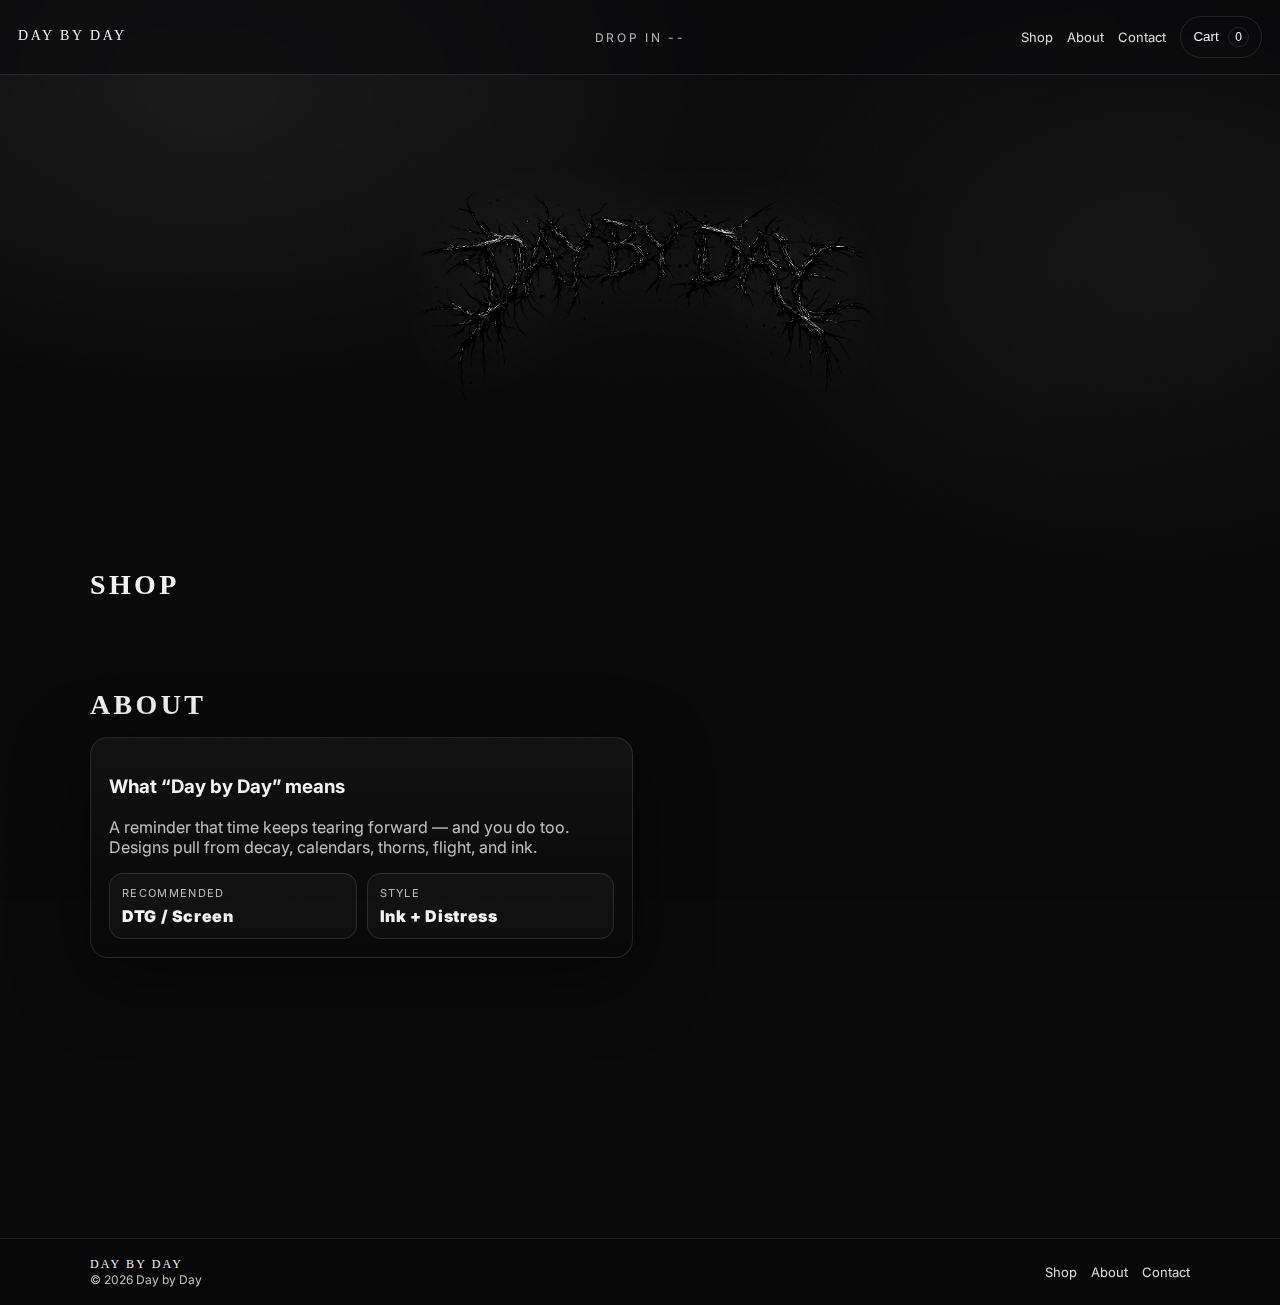
<file: index.html>
﻿<!doctype html>
<html lang="en">
<head>
    <meta charset="utf-8" />
    <meta name="viewport" content="width=device-width,initial-scale=1" />
    <title>DAY BY DAY — Clothing</title>
    <meta name="description" content="DAY BY DAY — dark ink streetwear. Limited drops. Day by day." />
    <link rel="preconnect" href="https://fonts.googleapis.com">
    <link rel="preconnect" href="https://fonts.gstatic.com" crossorigin>
    <!-- Free fonts that fit the theme -->
    <link href="https://fonts.googleapis.com/css2?family=IM+Fell+English+SC&family=Inter:wght@300;400;600;800&display=swap" rel="stylesheet">
    <link rel="stylesheet" href="style.css" />
</head>

<body>
    <!-- Grain + vignette overlay -->
    <div class="fx" aria-hidden="true"></div>

    <header class="topbar">
        <a class="brand" href="#home" aria-label="Day by Day Home">
            <span class="brandMark">DAY BY DAY</span>
            <span class="brandSub"></span>
        </a>
        <div class="topCountdown" id="topCountdown">
            DROP IN <span id="countdownTop">--</span>
        </div>


        <nav class="nav">
            <a href="#shop">Shop</a>
            <a href="#about">About</a>
            <a href="#contact">Contact</a>
            <button class="cartBtn" id="cartBtn" type="button" aria-label="Open cart">
                Cart <span class="pill" id="cartCount">0</span>
            </button>
            <button class="menuBtn" id="menuBtn" type="button" aria-label="Open menu">☰</button>
        </nav>

    </header>

    <!-- Mobile menu -->
    <div class="drawer" id="drawer" aria-hidden="true">
        <div class="drawerInner">
            <button class="drawerClose" id="drawerClose" aria-label="Close menu">✕</button>
            <a href="#shop" class="drawerLink">Shop</a>
            <a href="#lookbook" class="drawerLink">Lookbook</a>
            <a href="#about" class="drawerLink">About</a>
            <a href="#contact" class="drawerLink">Contact</a>
            <a href="#newsletter" class="drawerLink">Newsletter</a>
        </div>
    </div>

    <main id="home">
        <section class="hero heroLogoCenter">

            <img src="assets/logo.png" class="centerLogo" alt="Day By Day Logo">

        </section>

        </section>

        <!-- FEATURE STRIP -->
        <!-- SHOP -->
        <section id="shop" class="section">
            <div class="sectionHead">
                <h2 class="h2">Shop</h2>
            </div>

            <div class="grid products" id="shopGrid"></div>
        </section>




        <!-- ABOUT -->
        <section id="about" class="section">
            <div class="sectionHead">
                <h2 class="h2">About</h2>
            </div>

            <div class="aboutGrid">
                <div class="card aboutCard">
                    <h3>What “Day by Day” means</h3>
                    <p class="muted">
                        A reminder that time keeps tearing forward — and you do too.
                        Designs pull from decay, calendars, thorns, flight, and ink.
                    </p>

                    <div class="miniGrid">
                        <div class="mini">
                            <div class="miniTop">Recommended</div>
                            <div class="miniBig">DTG / Screen</div>
                        </div>
                        <div class="mini">
                            <div class="miniTop">Style</div>
                            <div class="miniBig">Ink + Distress</div>
                        </div>
                    </div>
                </div>
            </div>
        </section>




        <!-- CONTACT -->
        <section id="contact" class="section">
            <div class="sectionHead">
                <h2 class="h2">Contact</h2>
                <p class="sub">Collabs, stores, printing, or custom placements.</p>
            </div>

            <div class="contactGrid">
                <div class="card">
                    <h3>Email</h3>
                    <p class="mono">soon</p>
                </div>
                <div class="card">
                    <h3>Social</h3>
                    <p class="muted"></p>
                    <div class="links">
                        <a href="#" aria-label="Instagram link">Instagram</a>
                        <a href="#" aria-label="TikTok link">TikTok</a>
                    </div>
                </div>
            </div>
        </section>
    </main>

    <!-- CART MODAL -->
    <div class="modal" id="cartModal" aria-hidden="true" role="dialog" aria-label="Cart">
        <div class="modalInner">
            <div class="modalHead">
                <h3>Your Cart</h3>
                <button class="iconBtn" id="closeCart" aria-label="Close cart">✕</button>
            </div>

            <div class="cartItems" id="cartItems"></div>

            <div class="cartFoot">
                <div class="row">
                    <span class="muted">Subtotal</span>
                    <span class="mono" id="cartTotal">$0</span>
                </div>
                <button class="btn primary full" id="checkoutBtn">Checkout (demo)</button>
                <p class="tiny muted">This is a demo cart. I can wire it to Shopify / Stripe next.</p>
            </div>
        </div>
    </div>

    <footer class="footer">
        <div class="footerInner">
            <div class="footerBrand">
                <div class="brandMark small">DAY BY DAY</div>
                <div class="tiny muted">© <span id="year"></span> Day by Day</div>
            </div>
            <div class="footerLinks">
                <a href="#shop">Shop</a>
                <a href="#about">About</a>
                <a href="#contact">Contact</a>
            </div>
        </div>
    </footer>

    <script src="script.js"></script>

</body>
</html>
</file>
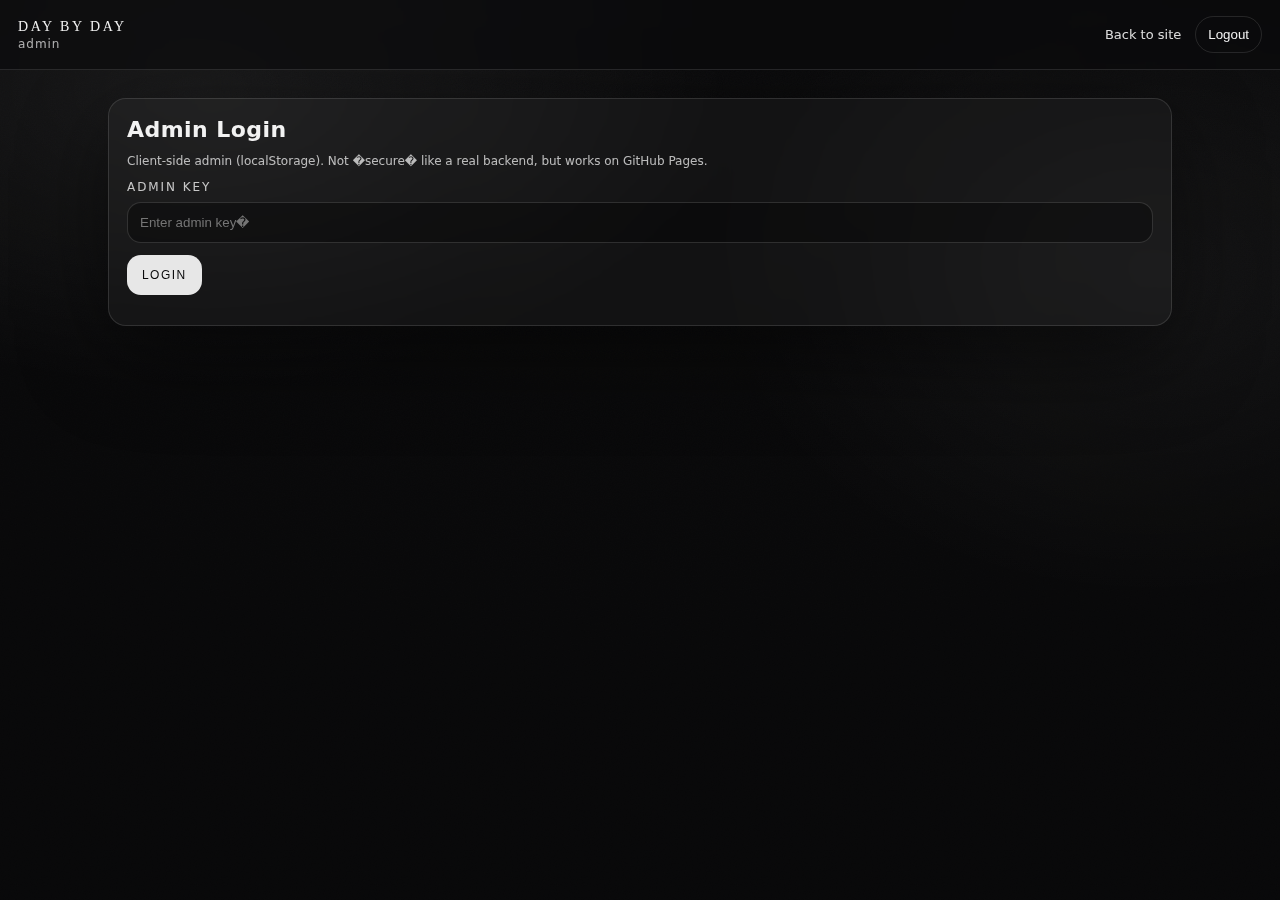
<file: admin.html>
<!doctype html>
<html lang="en">
<head>
    <meta charset="utf-8" />
    <meta name="viewport" content="width=device-width,initial-scale=1" />
    <title>DAY BY DAY � Admin</title>
    <link rel="stylesheet" href="style.css" />
    <style>
        .adminWrap {
            max-width: 1100px;
            margin: 0 auto;
            padding: 28px 18px 80px
        }

        .adminCard {
            border: 1px solid rgba(255,255,255,.12);
            background: rgba(255,255,255,.03);
            border-radius: 18px;
            padding: 18px;
            box-shadow: 0 30px 90px rgba(0,0,0,.45);
            backdrop-filter: blur(10px);
        }

        .adminGrid {
            display: grid;
            grid-template-columns: 1fr 1.4fr;
            gap: 16px;
            align-items: start
        }

        @media (max-width: 900px) {
            .adminGrid {
                grid-template-columns: 1fr
            }
        }

        .adminTitle {
            font-size: 22px;
            margin: 0 0 12px;
            letter-spacing: .02em
        }

        .muted {
            opacity: .7
        }

        .tiny {
            font-size: 12px;
            opacity: .75
        }

        .field {
            margin: 10px 0
        }

            .field label {
                display: block;
                font-size: 12px;
                letter-spacing: .16em;
                text-transform: uppercase;
                opacity: .8;
                margin: 0 0 8px
            }

        .input, .select, .textarea {
            width: 100%;
            background: rgba(0,0,0,.35);
            border: 1px solid rgba(255,255,255,.14);
            color: rgba(255,255,255,.9);
            border-radius: 14px;
            padding: 12px;
            outline: none
        }

        .textarea {
            min-height: 96px;
            resize: vertical
        }

        .btnRow {
            display: flex;
            gap: 10px;
            flex-wrap: wrap;
            margin-top: 12px
        }

        .btnA {
            border-radius: 14px;
            padding: 12px 14px;
            border: 1px solid rgba(255,255,255,.14);
            background: rgba(255,255,255,.05);
            color: rgba(255,255,255,.92);
            cursor: pointer;
            letter-spacing: .12em;
            text-transform: uppercase;
            font-size: 12px
        }

            .btnA.primary {
                background: rgba(255,255,255,.9);
                color: #0a0a0b;
                border-color: transparent
            }

            .btnA.danger {
                background: rgba(255,0,0,.10);
                border-color: rgba(255,0,0,.22)
            }

        .hide {
            display: none !important
        }

        .table {
            width: 100%;
            border-collapse: collapse;
            margin-top: 10px
        }

            .table th, .table td {
                padding: 10px;
                border-bottom: 1px solid rgba(255,255,255,.10);
                text-align: left;
                font-size: 14px;
                vertical-align: top
            }

            .table th {
                font-size: 12px;
                letter-spacing: .14em;
                text-transform: uppercase;
                opacity: .75
            }

        .rowActions {
            display: flex;
            gap: 8px;
            flex-wrap: wrap
        }

        .pillMini {
            display: inline-block;
            padding: 6px 10px;
            border-radius: 999px;
            border: 1px solid rgba(255,255,255,.12);
            background: rgba(0,0,0,.25);
            font-size: 12px;
            opacity: .85
        }

        .previewRow {
            display: grid;
            grid-template-columns: 1fr 1fr;
            gap: 10px
        }

        .previewImg {
            width: 100%;
            height: 140px;
            object-fit: cover;
            border-radius: 14px;
            border: 1px solid rgba(255,255,255,.10);
            background: rgba(0,0,0,.25)
        }
    </style>
</head>

<body>
    <div class="fx" aria-hidden="true"></div>

    <header class="topbar">
        <a class="brand" href="index.html#home" aria-label="Back to site">
            <span class="brandMark">DAY BY DAY</span>
            <span class="brandSub">admin</span>
        </a>
        <nav class="nav">
            <a href="index.html#shop">Back to site</a>
            <button class="cartBtn" id="logoutBtn" type="button">Logout</button>
        </nav>
    </header>

    <main class="adminWrap">

        <!-- LOGIN -->
        <section class="adminCard" id="loginCard">
            <h1 class="adminTitle">Admin Login</h1>
            <p class="muted tiny">Client-side admin (localStorage). Not �secure� like a real backend, but works on GitHub Pages.</p>

            <div class="field">
                <label>Admin Key</label>
                <input class="input" id="adminKey" placeholder="Enter admin key�" />
            </div>

            <div class="btnRow">
                <button class="btnA primary" id="loginBtn" type="button">Login</button>
            </div>

            <p class="tiny muted" id="loginMsg"></p>
        </section>

        <!-- DASH -->
        <section class="adminGrid hide" id="dash">

            <!-- EDITOR -->
            <div class="adminCard">
                <h2 class="adminTitle" id="formTitle">Add Product</h2>
                <input id="editId" class="input hide" />

                <div class="field">
                    <label>Title</label>
                    <input class="input" id="title" placeholder="Zip Hoodie � Drop 001" />
                </div>

                <div class="previewRow">
                    <div class="field">
                        <label>Front Image Path</label>
                        <input class="input" id="imgFront" placeholder="assets/hoodie-front.jpg" />
                    </div>
                    <div class="field">
                        <label>Back Image Path</label>
                        <input class="input" id="imgBack" placeholder="assets/hoodie-back.png" />
                    </div>
                </div>

                <div class="previewRow">
                    <img class="previewImg" id="prevFront" alt="Front preview">
                    <img class="previewImg" id="prevBack" alt="Back preview">
                </div>

                <div class="previewRow">
                    <div class="field">
                        <label>Price</label>
                        <input class="input" id="price" placeholder="65" inputmode="decimal" />
                    </div>
                    <div class="field">
                        <label>Stock</label>
                        <input class="input" id="stock" placeholder="25" inputmode="numeric" />
                    </div>
                </div>

                <div class="field">
                    <label>Badge (optional)</label>
                    <input class="input" id="badge" placeholder="DROP 001" />
                </div>

                <div class="field">
                    <label>Description</label>
                    <textarea class="textarea" id="desc" placeholder="Torn calendar stack + bats�"></textarea>
                </div>

                <div class="previewRow">
                    <div class="field">
                        <label>Status</label>
                        <select class="select" id="status">
                            <option value="live">Live</option>
                            <option value="coming_soon">Coming soon</option>
                            <option value="hidden">Hidden</option>
                        </select>
                    </div>
                    <div class="field">
                        <label>SKU (optional)</label>
                        <input class="input" id="sku" placeholder="DBD-001-ZIP" />
                    </div>
                </div>

                <div class="btnRow">
                    <button class="btnA primary" id="saveBtn" type="button">Save</button>
                    <button class="btnA" id="resetBtn" type="button">Clear</button>
                    <button class="btnA danger hide" id="deleteBtn" type="button">Delete</button>
                </div>

                <p class="tiny muted" id="saveMsg"></p>
            </div>

            <!-- LIST -->
            <div class="adminCard">
                <h2 class="adminTitle">Products</h2>
                <p class="tiny muted">Saved to localStorage key <span class="pillMini">DAYBYDAY_PRODUCTS</span></p>

                <table class="table">
                    <thead>
                        <tr>
                            <th>Title</th>
                            <th>Price</th>
                            <th>Stock</th>
                            <th>Status</th>
                            <th>Actions</th>
                        </tr>
                    </thead>
                    <tbody id="prodTbody"></tbody>
                </table>

                <div class="btnRow" style="margin-top:14px">
                    <button class="btnA" id="exportBtn" type="button">Export JSON</button>
                    <button class="btnA danger" id="wipeBtn" type="button">Wipe All</button>
                </div>

                <p class="tiny muted" id="exportMsg"></p>
            </div>

        </section>
    </main>

    <script src="admin.js"></script>
</body>
</html>
</file>
<file: style.css>
:root {
    --bg: #0a0a0b;
    --fg: #f2f2f2;
    --muted: rgba(242,242,242,.72);
    --line: rgba(242,242,242,.12);
    --card: rgba(255,255,255,.04);
    --card2: rgba(255,255,255,.06);
    --shadow: 0 20px 70px rgba(0,0,0,.55);
    --radius: 18px;
    --serif: 'IM Fell English SC', serif;
    --sans: 'Inter', system-ui, -apple-system, Segoe UI, Roboto, Arial, sans-serif;
}

* {
    box-sizing: border-box
}
body::before {
    display: none !important;
}

html, body {
    height: 100%
    margin: 0;
}
html, body {
    height: 100%;
    margin: 0;
    background: var(--bg); /* prevents �seams� */
}

body {
    min-height: 100vh;
    background: radial-gradient(900px 500px at 15% 10%, rgba(255,255,255,.07), transparent 60%), radial-gradient(800px 600px at 90% 30%, rgba(255,255,255,.05), transparent 55%), var(--bg);
}


body {
    margin: 0;
    background: radial-gradient(900px 500px at 15% 10%, rgba(255,255,255,.07), transparent 60%), radial-gradient(800px 600px at 90% 30%, rgba(255,255,255,.05), transparent 55%), var(--bg);
    color: var(--fg);
    font-family: var(--sans);
    overflow-x: hidden;
}


a {
    color: var(--fg);
    text-decoration: none
}

    a:hover {
        opacity: .85
    }

.fx {
    position: fixed;
    inset: 0;
    pointer-events: none;
    z-index: 0;
    /* subtle vignette + grain */
    background: radial-gradient(1200px 700px at 50% 0%, rgba(0,0,0,0), rgba(0,0,0,.65)), url("data:image/svg+xml,%3Csvg xmlns='http://www.w3.org/2000/svg' width='180' height='180'%3E%3Cfilter id='n'%3E%3CfeTurbulence type='fractalNoise' baseFrequency='.85' numOctaves='3' stitchTiles='stitch'/%3E%3C/filter%3E%3Crect width='180' height='180' filter='url(%23n)' opacity='.14'/%3E%3C/svg%3E");
    opacity: .25;
}
.topbar, .productPage, .productWrap {
    position: relative;
    z-index: 1;
}




.topbar {
    position: sticky;
    top: 0;
    z-index: 20;
    display: flex;
    align-items: center;
    justify-content: space-between;
    padding: 16px 18px;
    backdrop-filter: blur(12px);
    background: rgba(10,10,11,.62);
    border-bottom: 1px solid var(--line);
}
.reveal {
    opacity: 0;
    transform: translateY(30px);
    transition: opacity .8s ease, transform .8s ease;
  }
  
  .reveal.active {
    opacity: 1;
    transform: translateY(0);
  }
  

.brand {
    display: flex;
    flex-direction: column;
    gap: 2px
}

.brandMark {
    font-family: var(--serif);
    letter-spacing: .18em;
    font-size: 14px;
    text-transform: uppercase;
}

    .brandMark.small {
        font-size: 12px
    }

.brandSub {
    font-size: 12px;
    opacity: .7;
    letter-spacing: .08em;
    text-transform: lowercase;
}

.nav {
    display: flex;
    align-items: center;
    gap: 14px
}

    .nav a {
        font-size: 13px;
        opacity: .9
    }

.menuBtn {
    display: none
}

.cartBtn {
    background: transparent;
    color: var(--fg);
    border: 1px solid var(--line);
    padding: 10px 12px;
    border-radius: 999px;
    cursor: pointer;
}

.pill {
    display: inline-flex;
    align-items: center;
    justify-content: center;
    min-width: 20px;
    height: 20px;
    padding: 0 6px;
    margin-left: 6px;
    border-radius: 999px;
    border: 1px solid var(--line);
    font-size: 12px;
}

.hero {
    padding: 56px 18px 28px

}


.heroGrid {
    display: grid;
    grid-template-columns: 1fr;
    max-width: 900px;
    margin: 0 auto;
}


.heroCopy {
    border: none;
    background: transparent;
    box-shadow: none;
    padding: 0;
    max-width: 720px;
}



    .heroCopy:before {
        content: "";
        position: absolute;
        inset: -2px;
        background: radial-gradient(500px 260px at 10% 10%, rgba(255,255,255,.08), transparent 70%), radial-gradient(550px 300px at 80% 20%, rgba(255,255,255,.06), transparent 65%);
        opacity: .9;
        pointer-events: none;
    }

.tagline {
    margin: 0 0 12px;
    font-size: 12px;
    letter-spacing: .22em;
    opacity: .8;
}

.title {
    margin: 0;
    line-height: .9;
    font-family: var(--serif);
    text-transform: uppercase;
    letter-spacing: .14em;
    font-size: 64px;
    text-shadow: 0 0 0 rgba(0,0,0,0);
}

.titleTop, .titleMid, .titleBot {
    display: block
}

.titleMid {
    font-size: 44px;
    opacity: .95
}

.lead {
    margin: 14px 0 18px;
    max-width: 54ch;
    opacity: .86;
}

.ctaRow {
    display: flex;
    gap: 12px;
    flex-wrap: wrap
}

.btn {
    display: inline-flex;
    align-items: center;
    justify-content: center;
    padding: 12px 14px;
    border-radius: 12px;
    border: 1px solid var(--line);
    font-weight: 700;
    letter-spacing: .04em;
    cursor: pointer;
    user-select: none;
}

    .btn.primary {
        background: rgba(255,255,255,.92);
        color: #0a0a0b;
        border-color: transparent;
    }

    .btn.ghost {
        background: transparent;
        color: var(--fg)
    }

    .btn.full {
        width: 100%
    }

.badges {
    display: flex;
    gap: 8px;
    margin-top: 16px;
    flex-wrap: wrap
}

.badge {
    font-size: 12px;
    opacity: .82;
    border: 1px solid var(--line);
    padding: 8px 10px;
    border-radius: 999px;
    background: rgba(255,255,255,.03);
}

.heroArt {
    border: 1px solid var(--line);
    background: linear-gradient(180deg, rgba(0,0,0,.28), rgba(255,255,255,.03));
    border-radius: var(--radius);
    padding: 18px;
    box-shadow: var(--shadow);
    position: relative;
    overflow: hidden;
}

.micro {
    margin: 12px 0 0;
    font-size: 12px;
    opacity: .78
}

.sigil {
    height: 100%;
    min-height: 280px;
    border-radius: 14px;
    border: 1px dashed rgba(255,255,255,.18);
    position: relative;
    overflow: hidden;
    background: radial-gradient(200px 140px at 20% 30%, rgba(255,255,255,.06), transparent 70%), radial-gradient(260px 180px at 70% 50%, rgba(255,255,255,.05), transparent 70%);
}

.sigilInner {
    position: absolute;
    inset: 0;
    background: radial-gradient(400px 260px at 50% 60%, rgba(0,0,0,.35), transparent 70%);
}

.inkBlot {
    position: absolute;
    left: 10%;
    top: 18%;
    width: 160px;
    height: 160px;
    background: rgba(255,255,255,.06);
    border-radius: 55% 45% 48% 52% / 44% 50% 50% 56%;
    filter: blur(1px);
    transform: rotate(-8deg);
    opacity: .9;
}

.crack {
    position: absolute;
    inset: 0;
    background: linear-gradient(115deg, transparent 48%, rgba(255,255,255,.16) 49%, transparent 51%), linear-gradient(45deg, transparent 52%, rgba(255,255,255,.12) 53%, transparent 55%);
    opacity: .45;
    mix-blend-mode: screen;
}

.bats {
    position: absolute;
    right: -10px;
    top: 20px;
    width: 240px;
    height: 200px;
    background: radial-gradient(circle at 20% 30%, rgba(255,255,255,.15) 0 2px, transparent 3px), radial-gradient(circle at 40% 50%, rgba(255,255,255,.14) 0 2px, transparent 3px), radial-gradient(circle at 65% 40%, rgba(255,255,255,.12) 0 2px, transparent 3px), radial-gradient(circle at 80% 65%, rgba(255,255,255,.12) 0 2px, transparent 3px);
    opacity: .7;
    filter: blur(.2px);
}

.strip {
    padding: 0 18px 28px
}

.stripInner {
    max-width: 1100px;
    margin: 0 auto;
    display: grid;
    grid-template-columns: repeat(3,1fr);
    gap: 10px;
}

.stripItem {
    border: 1px solid var(--line);
    background: rgba(255,255,255,.03);
    border-radius: 14px;
    padding: 14px;
    display: flex;
    gap: 12px;
    align-items: center;
}

.stripIcon {
    width: 34px;
    height: 34px;
    border-radius: 10px;
    border: 1px solid var(--line);
    display: flex;
    align-items: center;
    justify-content: center;
    background: rgba(0,0,0,.25);
}

.stripTitle {
    font-weight: 800;
    letter-spacing: .03em
}

.stripText {
    font-size: 12px;
    opacity: .78
}

.section {
    padding: 36px 18px
}

.sectionHead {
    max-width: 1100px;
    margin: 0 auto 16px;
}

.h2 {
    font-family: var(--serif);
    letter-spacing: .12em;
    text-transform: uppercase;
    margin: 0;
    font-size: 28px;
}

.sub {
    margin: 8px 0 0;
    opacity: .78;
    max-width: 70ch
}

.grid {
    max-width: 1100px;
    margin: 0 auto;
    display: grid;
    gap: 14px;
}

.products {
    grid-template-columns: repeat(3,1fr)
}

.card {
    border: 1px solid var(--line);
    background: linear-gradient(180deg, var(--card), rgba(0,0,0,.20));
    border-radius: var(--radius);
    overflow: hidden;
    box-shadow: var(--shadow);
}

.cardMedia {
    position: relative;
    aspect-ratio: 4/3;
    background: rgba(255,255,255,.02)
}

    .cardMedia img {
        width: 100%;
        height: 100%;
        object-fit: cover;
        display: block;
        filter: contrast(1.04) saturate(.95)
    }

.stamp {
    position: absolute;
    top: 10px;
    left: 10px;
    padding: 7px 10px;
    border-radius: 999px;
    border: 1px solid var(--line);
    background: rgba(0,0,0,.40);
    font-size: 12px;
    letter-spacing: .14em;
    text-transform: uppercase;
}

.cardBody {
    padding: 14px
}

.row {
    display: flex;
    align-items: baseline;
    justify-content: space-between;
    gap: 10px
}

.price {
    font-weight: 800;
    letter-spacing: .04em
}

.muted {
    opacity: .78
}

.options {
    display: grid;
    grid-template-columns: repeat(2,1fr);
    gap: 10px;
    margin: 12px 0
}

label {
    font-size: 12px;
    opacity: .9;
    display: grid;
    gap: 6px
}

select, input {
    background: rgba(0,0,0,.35);
    border: 1px solid var(--line);
    color: var(--fg);
    padding: 10px 10px;
    border-radius: 12px;
    outline: none;
}

.placeholder {
    display: flex;
    align-items: center;
    justify-content: center
}

.placeholderText {
    padding: 18px;
    text-align: center;
    opacity: .75;
    border: 1px dashed rgba(255,255,255,.18);
    border-radius: 14px;
    width: calc(100% - 28px);
}

    .placeholderText span {
        display: block;
        font-family: var(--serif);
        letter-spacing: .08em
    }

.lookbook {
    max-width: 1100px;
    margin: 0 auto;
    display: grid;
    grid-template-columns: repeat(2,1fr);
    gap: 14px;
}

.lookFrame {
    border: 1px solid var(--line);
    border-radius: var(--radius);
    overflow: hidden;
    background: rgba(255,255,255,.02);
    box-shadow: var(--shadow);
}

    .lookFrame img {
        width: 100%;
        height: 100%;
        object-fit: cover;
        display: block
    }

.lookCap {
    padding: 12px 14px;
    font-size: 12px;
    opacity: .8;
    border-top: 1px solid var(--line)
}

.aboutGrid {
    max-width: 1100px;
    margin: 0 auto;
    display: grid;
    grid-template-columns: repeat(2,1fr);
    gap: 14px;
}

.aboutCard {
    padding: 18px
}

.list {
    margin: 10px 0 0;
    padding-left: 18px;
    opacity: .86
}

.miniGrid {
    display: grid;
    grid-template-columns: repeat(2,1fr);
    gap: 10px;
    margin-top: 12px
}

.mini {
    border: 1px solid var(--line);
    border-radius: 14px;
    padding: 12px;
    background: rgba(255,255,255,.03)
}

.miniTop {
    font-size: 11px;
    opacity: .75;
    letter-spacing: .12em;
    text-transform: uppercase
}

.miniBig {
    margin-top: 6px;
    font-weight: 900;
    letter-spacing: .04em
}

.newsletter {
    max-width: 1100px;
    margin: 0 auto;
    padding: 18px;
    display: flex;
    gap: 14px;
    justify-content: space-between;
    align-items: center;
}

.form {
    display: flex;
    gap: 10px;
    align-items: center;
    flex-wrap: wrap
}

    .form input {
        min-width: 240px
    }

.tiny {
    font-size: 12px
}

.mono {
    font-family: ui-monospace, SFMono-Regular, Menlo, Monaco, Consolas, "Liberation Mono", monospace
}

.contactGrid {
    max-width: 1100px;
    margin: 0 auto;
    display: grid;
    grid-template-columns: repeat(2,1fr);
    gap: 14px;
}

.links {
    display: flex;
    gap: 12px;
    margin-top: 6px
}

    .links a {
        border-bottom: 1px solid rgba(255,255,255,.28)
    }

.footer {
    border-top: 1px solid var(--line);
    padding: 18px;
    background: rgba(0,0,0,.25);
}

.footerInner {
    max-width: 1100px;
    margin: 0 auto;
    display: flex;
    justify-content: space-between;
    align-items: center;
    gap: 12px;
}

.footerLinks {
    display: flex;
    gap: 14px;
    font-size: 13px;
    opacity: .9
}

.modal {
    position: fixed;
    inset: 0;
    background: rgba(0,0,0,.65);
    display: none;
    align-items: center;
    justify-content: center;
    padding: 18px;
    z-index: 50;
}

    .modal.show {
        display: flex
    }

.modalInner {
    width: min(560px, 100%);
    background: linear-gradient(180deg, rgba(20,20,22,.95), rgba(10,10,11,.95));
    border: 1px solid var(--line);
    border-radius: 18px;
    box-shadow: var(--shadow);
    overflow: hidden;
}

.modalHead {
    padding: 14px 14px;
    display: flex;
    justify-content: space-between;
    align-items: center;
    border-bottom: 1px solid var(--line);
}

.iconBtn {
    background: transparent;
    border: 1px solid var(--line);
    color: var(--fg);
    border-radius: 12px;
    padding: 8px 10px;
    cursor: pointer;
}

.cartItems {
    padding: 12px 14px;
    display: grid;
    gap: 10px;
    max-height: 45vh;
    overflow: auto
}

.cartItem {
    border: 1px solid var(--line);
    border-radius: 14px;
    padding: 12px;
    background: rgba(255,255,255,.03);
    display: grid;
    gap: 6px;
}

.cartFoot {
    padding: 14px;
    border-top: 1px solid var(--line);
    display: grid;
    gap: 10px
}

.removeBtn {
    justify-self: start;
    background: transparent;
    border: none;
    color: rgba(255,255,255,.75);
    text-decoration: underline;
    cursor: pointer;
    padding: 0;
}

.drawer {
    position: fixed;
    inset: 0;
    background: rgba(0,0,0,.7);
    display: none;
    z-index: 40;
}

    .drawer.show {
        display: block
    }

.drawerInner {
    position: absolute;
    right: 0;
    top: 0;
    height: 100%;
    width: min(320px, 86vw);
    background: linear-gradient(180deg, rgba(20,20,22,.98), rgba(10,10,11,.98));
    border-left: 1px solid var(--line);
    padding: 16px;
    display: flex;
    flex-direction: column;
    gap: 10px;
}

.drawerClose {
    align-self: flex-end
}

.drawerLink {
    border: 1px solid var(--line);
    border-radius: 14px;
    padding: 12px 12px;
    background: rgba(255,255,255,.03);
}

/* Responsive */
@media (max-width: 920px) {
    .heroGrid {
        grid-template-columns: 1fr
    }

    .products {
        grid-template-columns: 1fr
    }

    .stripInner {
        grid-template-columns: 1fr
    }

    .aboutGrid {
        grid-template-columns: 1fr
    }

    .lookbook {
        grid-template-columns: 1fr
    }

    .contactGrid {
        grid-template-columns: 1fr
    }

    .menuBtn {
        display: inline-flex;
        background: transparent;
        border: 1px solid var(--line);
        color: var(--fg);
        padding: 10px 12px;
        border-radius: 999px;
        cursor: pointer;
    }

    .nav a {
        display: none
    }
}
/* ===== REVEAL SCROLL ===== */
.reveal {
    opacity: 0;
    transform: translateY(30px);
    transition: opacity .8s ease, transform .8s ease;
}

    .reveal.active {
        opacity: 1;
        transform: translateY(0);
    }

/* ===== INK BUTTON HOVER ===== */
.btn {
    position: relative;
    overflow: hidden;
}

    .btn::after {
        content: "";
        position: absolute;
        inset: 0;
        background: radial-gradient(circle at center, rgba(0,0,0,.4), transparent 70%);
        opacity: 0;
        transition: opacity .4s ease;
    }

    .btn:hover::after {
        opacity: 1;
    }

/* ===== FLOATING BATS ===== */
.bat {
    position: fixed;
    width: 14px;
    height: 8px;
    background: white;
    clip-path: polygon(0 50%, 25% 0, 50% 50%, 75% 0, 100% 50%, 50% 100%);
    opacity: .08;
    pointer-events: none;
    animation: batFloat linear infinite;
}

@keyframes batFloat {
    from {
        transform: translateX(-10vw) translateY(0);
    }

    to {
        transform: translateX(110vw) translateY(-60px);
    }
}

/* ===== GRAIN MOTION ===== */
.fx {
    animation: grainMove 8s steps(10) infinite;
}

@keyframes grainMove {
    0% {
        transform: translate(0,0);
    }

    25% {
        transform: translate(-2%, 2%);
    }

    50% {
        transform: translate(2%, -2%);
    }

    75% {
        transform: translate(-1%, -1%);
    }

    100% {
        transform: translate(0,0);
    }
}

/* ===== GLITCH TEXT ===== */
.glitch {
    position: relative;
    animation: glitchSkew 2s infinite linear alternate-reverse;
}

    .glitch::before,
    .glitch::after {
        content: attr(data-text);
        position: absolute;
        inset: 0;
    }

    .glitch::before {
        transform: translate(-2px, 0);
        opacity: .4;
    }

    .glitch::after {
        transform: translate(2px, 0);
        opacity: .4;
    }

@keyframes glitchSkew {
    0% {
        transform: skew(0deg);
    }

    50% {
        transform: skew(1deg);
    }

    100% {
        transform: skew(-1deg);
    }
}

/* ===== THORN LINK HOVER ===== */
a {
    position: relative;
}

    a::after {
        content: "";
        position: absolute;
        left: 0;
        bottom: -4px;
        height: 2px;
        width: 0;
        background: white;
        transition: width .3s ease;
    }

    a:hover::after {
        width: 100%;
    }

/* ===== IMAGE MODAL ===== */
.imgModal {
    position: fixed;
    inset: 0;
    background: rgba(0,0,0,.85);
    display: none;
    align-items: center;
    justify-content: center;
    z-index: 999;
}

    .imgModal img {
        max-width: 90%;
        max-height: 90%;
    }

    .imgModal.show {
        display: flex;
    }
/* ===== Subtle moving texture ===== */
body::before {
    content: "";
    position: fixed;
    inset: -20%;
    pointer-events: none;
    z-index: -1;
    opacity: .18;
    background: radial-gradient(900px 500px at 20% 10%, rgba(255,255,255,.06), transparent 60%), radial-gradient(800px 600px at 85% 35%, rgba(255,255,255,.05), transparent 60%), repeating-linear-gradient(135deg, rgba(255,255,255,.03) 0 2px, transparent 2px 14px );
    filter: blur(0.2px);
    animation: driftTexture 18s linear infinite;
    mix-blend-mode: overlay;
}

@keyframes driftTexture {
    0% {
        transform: translate3d(-2%, -2%, 0) scale(1.02);
    }

    50% {
        transform: translate3d( 2%, 1%, 0) scale(1.03);
    }

    100% {
        transform: translate3d(-2%, -2%, 0) scale(1.02);
    }
}
/* ===== Countdown bar ===== */
.countdownWrap {
    margin: 14px 0 10px;
}

.countdownPill {
    display: inline-flex;
    align-items: center;
    gap: 8px;
    padding: 10px 12px;
    border-radius: 999px;
    border: 1px solid rgba(255,255,255,.14);
    background: rgba(0,0,0,.25);
    font-size: 12px;
    letter-spacing: .14em;
    text-transform: uppercase;
    position: relative;
    overflow: hidden;
}

    /* subtle �bar� sheen */
    .countdownPill::before {
        content: "";
        position: absolute;
        inset: 0;
        background: linear-gradient(90deg, transparent 0%, rgba(255,255,255,.10) 45%, transparent 80% );
        transform: translateX(-120%);
        opacity: .35;
    }

    /* glow mode (under 24h) */
    .countdownPill.glow {
        border-color: rgba(255,255,255,.35);
        box-shadow: 0 0 0 1px rgba(255,255,255,.08), 0 0 22px rgba(255,255,255,.18), 0 0 60px rgba(255,255,255,.08);
    }

        .countdownPill.glow::before {
            animation: sheen 1.8s ease-in-out infinite;
        }

@keyframes sheen {
    0% {
        transform: translateX(-120%);
    }

    60% {
        transform: translateX(120%);
    }

    100% {
        transform: translateX(120%);
    }
}
.hero {
    padding-top: 140px;
    padding-bottom: 120px;
}

.title {
    font-size: clamp(52px, 8vw, 90px);
    letter-spacing: .14em;
}

.lead {
    margin-top: 18px;
    opacity: .75;
    font-size: 16px;
    max-width: 55ch;
}
/* ===== Top Countdown ===== */
.topCountdown {
    position: absolute;
    left: 50%;
    transform: translateX(-50%);
    font-size: 12px;
    letter-spacing: .22em;
    text-transform: uppercase;
    opacity: .75;
    pointer-events: none;
}

/* Make header relative so countdown can center */
.topbar {
    position: relative;
    z-index: 1;
}
/* ===== Center Logo Hero ===== */


.heroLogo {
    display: block;
    margin: 0 auto;
    max-width: 900px;
    width: 90%;
}




.centerLogo {
    width: clamp(320px, 42vw, 760px);
    max-width: 92vw;
    height: auto;
    display: block;
    filter: brightness(1.5) contrast(1.25) drop-shadow(0 0 40px rgba(255,255,255,.08));
    margin: 0 auto;
}


    .centerLogo:hover {
        transform: scale(1.04);
    }
  transition: transform .6s ease, opacity .6s ease;
}

    .centerLogo:hover {
        transform: scale(1.05);
        opacity: 1;
    }
/* ===== LOGO HERO HARD RESET ===== */

.heroLogoCenter {
    display: flex;
    align-items: center;
    justify-content: center;
    height: auto; /* stop full screen forcing */
    min-height: 0; /* kill leftover 100vh rules */

    padding: 60px 20px 40px; /* tight spacing */
    margin: 0 auto;
}

.centerLogo {
    filter: brightness(1.6) contrast(1.3) drop-shadow(0 0 40px rgba(255,255,255,.10));
}
/* ===== Product Page Layout (like screenshot) ===== */
.productPage {
    padding: 34px 18px 70px;
}

.productWrap {
    max-width: 1200px;
    margin: 0 auto;
    display: grid;
    grid-template-columns: 1.1fr .9fr;
    gap: 28px;
    align-items: start;
}

.pLeft {
    display: grid;
    grid-template-columns: 86px 1fr;
    gap: 16px;
    align-items: start;
}

.thumbs {
    display: flex;
    flex-direction: column;
    gap: 12px;
}

.thumb {
    border: 1px solid rgba(255,255,255,.12);
    background: rgba(255,255,255,.03);
    border-radius: 14px;
    padding: 8px;
    cursor: pointer;
    opacity: .8;
}

    .thumb.active {
        opacity: 1;
        border-color: rgba(255,255,255,.28);
    }

    .thumb img {
        width: 100%;
        height: auto;
        display: block;
        border-radius: 10px;
    }

.mainImage {
    border: 1px solid rgba(255,255,255,.12);
    background: rgba(255,255,255,.02);
    border-radius: 18px;
    padding: 16px;
    box-shadow: 0 30px 90px rgba(0,0,0,.55);
}

    .mainImage img {
        width: 100%;
        height: auto;
        display: block;
        border-radius: 14px;
    }

.pRight {
    border: 1px solid rgba(255,255,255,.10);
    background: rgba(255,255,255,.02);
    border-radius: 18px;
    padding: 22px;
    box-shadow: 0 30px 90px rgba(0,0,0,.50);
}

.crumbs {
    font-size: 12px;
    opacity: .75;
    display: flex;
    gap: 8px;
    flex-wrap: wrap;
    margin-bottom: 10px;
}

    .crumbs span {
        opacity: .5
    }

.pTitle {
    margin: 0 0 10px;
    font-size: 34px;
    letter-spacing: .02em;
}

.pPriceRow {
    display: flex;
    gap: 12px;
    align-items: baseline;
    margin-bottom: 18px;
}

.pOld {
    opacity: .45;
    text-decoration: line-through;
}

.pPrice {
    font-size: 22px;
    font-weight: 800;
}

.pField {
    margin: 14px 0;
}

.pLabel {
    display: block;
    font-size: 12px;
    opacity: .8;
    letter-spacing: .16em;
    text-transform: uppercase;
    margin-bottom: 8px;
}

.req {
    opacity: .8
}

.pSelect {
    width: 100%;
    background: rgba(0,0,0,.35);
    border: 1px solid rgba(255,255,255,.14);
    color: rgba(255,255,255,.92);
    padding: 12px 12px;
    border-radius: 14px;
    outline: none;
}

.pActions {
    display: flex;
    gap: 12px;
    align-items: center;
    flex-wrap: wrap;
    margin-top: 18px;
}

.qty {
    display: flex;
    align-items: center;
    border: 1px solid rgba(255,255,255,.14);
    border-radius: 14px;
    overflow: hidden;
    background: rgba(0,0,0,.35);
}

.qtyBtn {
    width: 40px;
    height: 42px;
    border: none;
    background: transparent;
    color: rgba(255,255,255,.85);
    cursor: pointer;
    font-size: 18px;
}

.qtyInput {
    width: 54px;
    text-align: center;
    border: none;
    outline: none;
    background: transparent;
    color: rgba(255,255,255,.92);
    font-weight: 700;
}

.pBtn {
    height: 42px;
    padding: 0 18px;
    border-radius: 14px;
}

.pNote {
    margin: 16px 0 0;
    line-height: 1.55;
}

.pTabsRow {
    display: flex;
    gap: 12px;
    margin-top: 18px;
    border-top: 1px solid rgba(255,255,255,.10);
    padding-top: 14px;
}

.pTabLink {
    border: 1px solid rgba(255,255,255,.14);
    background: rgba(255,255,255,.03);
    color: rgba(255,255,255,.85);
    padding: 10px 12px;
    border-radius: 999px;
    font-size: 12px;
    letter-spacing: .14em;
    text-transform: uppercase;
    cursor: pointer;
}

    .pTabLink.active {
        background: rgba(255,255,255,.92);
        color: #0a0a0b;
        border-color: transparent;
    }

.pTabPanel {
    display: none;
    margin-top: 14px;
}

    .pTabPanel.show {
        display: block;
    }

.pList {
    margin: 0;
    padding-left: 18px;
    opacity: .85;
}

@media (max-width: 980px) {
    .productWrap {
        grid-template-columns: 1fr;
    }

    .pLeft {
        grid-template-columns: 86px 1fr;
    }
}

@media (max-width: 560px) {
    .pLeft {
        grid-template-columns: 1fr;
    }

    .thumbs {
        flex-direction: row;
    }
}
.productLink {
    display: block;
    text-decoration: none;
    color: inherit;
}

    .productLink:hover .card {
        transform: translateY(-4px);
        transition: .25s ease;
    }
.pLeft, .thumbs, .thumb {
    position: relative;
    z-index: 5;
}
/* Front/Back toggle on product cards */
.cardMedia {
    position: relative;
}

.swapToggle {
    position: absolute;
    top: 12px;
    left: 12px;
    display: flex;
    gap: 8px;
    z-index: 3;
}

.swapBtn {
    border: 1px solid rgba(255,255,255,.14);
    background: rgba(0,0,0,.35);
    color: rgba(255,255,255,.85);
    padding: 8px 10px;
    border-radius: 999px;
    font-size: 11px;
    letter-spacing: .16em;
    text-transform: uppercase;
    cursor: pointer;
}

    .swapBtn.active {
        background: rgba(255,255,255,.9);
        color: #0a0a0b;
        border-color: transparent;
    }

/* KEEP PRODUCT IMAGE INSIDE THE CARD */
.card.product .cardMedia {
    position: relative;
    border-radius: 18px;
    overflow: hidden;
}

/* set a consistent image area height */
.card.product .cardMedia {
    height: 260px; /* adjust if you want taller/shorter */
}

    /* make the image fill that area */
    .card.product .cardMedia img {
        width: 100%;
        height: 100%;
        display: block;
        object-fit: cover; /* keeps it clean inside box */
    }

/* keep the FRONT/BACK pills clickable and on top */
.swapToggle {
    position: absolute;
    top: 12px;
    left: 12px;
    z-index: 10;
}

.swapBtn {
    position: relative;
    z-index: 11;
}
.shopGrid{
  display:grid;
  grid-template-columns: repeat(3, minmax(0, 1fr));
  gap: 18px;
}
@media (max-width: 980px){ .shopGrid{ grid-template-columns: 1fr; } }

.cardMedia{ position: relative; overflow:hidden; border-radius: 18px; }

/* Coming soon overlay */
.comingOverlay{
  position:absolute; inset:0;
  background: rgba(0,0,0,.55);
  display:flex; align-items:center; justify-content:center;
  pointer-events:none;
}
.comingBox{
  border:1px dashed rgba(255,255,255,.18);
  background: rgba(0,0,0,.25);
  padding: 16px 18px;
  border-radius: 16px;
  text-align:center;
}
.comingTitle{
  letter-spacing:.18em;
  text-transform:uppercase;
  font-size:12px;
  opacity:.9;
  margin-bottom:6px;
}
/* COUNTDOWN IN HEADER */
.countdown {
    font-size: 14px;
    letter-spacing: .12em;
    white-space: nowrap;
}

/* MOBILE HEADER FIX */
@media (max-width: 768px) {

    .topbar {
        flex-wrap: wrap;
        justify-content: center;
        gap: 6px;
        padding-top: 8px;
        padding-bottom: 8px;
    }

    .countdown {
        width: 100%;
        text-align: center;
        font-size: 12px;
        letter-spacing: .06em;
        white-space: normal; /* allow wrapping */
    }
}
@media (max-width: 768px) {

    .countdown {
        order: 3;
        margin-top: 4px;
    }
}
/* ---------- MOBILE HEADER FIX ---------- */
@media (max-width: 768px) {

    /* let header wrap instead of colliding */
    .topbar {
        flex-wrap: wrap;
        align-items: center;
        justify-content: space-between;
        gap: 10px;
        padding: 10px 12px;
    }

    /* keep brand on the left */
    .brand {
        flex: 1 1 auto;
        min-width: 180px;
    }

    /* nav stays on the right */
    .nav {
        flex: 0 0 auto;
    }

    /* countdown becomes its own centered row */
    .countdown,
    #countdown,
    .dropBar,
    #dropBar {
        order: 3;
        width: 100%;
        justify-content: center;
        text-align: center;
        margin-top: 6px;
    }

    /* if your countdown is a single element like <div class="countdown">DROP IN ...</div> */
    .countdown {
        display: inline-flex;
        align-items: center;
        justify-content: center;
        gap: 8px;
        padding: 10px 12px;
        border-radius: 999px;
        border: 1px solid rgba(255,255,255,.12);
        background: rgba(0,0,0,.28);
        backdrop-filter: blur(10px);
        letter-spacing: .08em;
        font-size: 12px;
        white-space: nowrap;
        max-width: 92vw;
        margin-left: auto;
        margin-right: auto;
    }

        /* stop the big letter spacing from stretching */
        .countdown * {
            letter-spacing: inherit;
        }
}
/* ---------- MOBILE HEADER FIX ---------- */
@media (max-width: 768px) {

    /* let header wrap instead of colliding */
    .topbar {
        flex-wrap: wrap;
        align-items: center;
        justify-content: space-between;
        gap: 10px;
        padding: 10px 12px;
    }

    /* keep brand on the left */
    .brand {
        flex: 1 1 auto;
        min-width: 180px;
    }

    /* nav stays on the right */
    .nav {
        flex: 0 0 auto;
    }

    /* countdown becomes its own centered row */
    .countdown,
    #countdown,
    .dropBar,
    #dropBar {
        order: 3;
        width: 100%;
        justify-content: center;
        text-align: center;
        margin-top: 6px;
    }

    /* if your countdown is a single element like <div class="countdown">DROP IN ...</div> */
    .countdown {
        display: inline-flex;
        align-items: center;
        justify-content: center;
        gap: 8px;
        padding: 10px 12px;
        border-radius: 999px;
        border: 1px solid rgba(255,255,255,.12);
        background: rgba(0,0,0,.28);
        backdrop-filter: blur(10px);
        letter-spacing: .08em;
        font-size: 12px;
        white-space: nowrap;
        max-width: 92vw;
        margin-left: auto;
        margin-right: auto;
    }

        /* stop the big letter spacing from stretching */
        .countdown * {
            letter-spacing: inherit;
        }
}
.shopGrid {
    display: grid;
    grid-template-columns: repeat(3, minmax(0, 1fr));
    gap: 18px;
}

@media (max-width: 980px) {
    .shopGrid {
        grid-template-columns: 1fr;
    }
}

.stockPill {
    margin: 10px 0 12px;
    display: inline-block;
    padding: 8px 12px;
    border-radius: 999px;
    border: 1px solid rgba(255,255,255,.12);
    background: rgba(0,0,0,.22);
    font-size: 12px;
    letter-spacing: .12em;
    text-transform: uppercase;
    opacity: .9;
}

    .stockPill.low {
        box-shadow: 0 0 0 1px rgba(255,255,255,.08), 0 0 18px rgba(255,255,255,.12);
    }

    .stockPill.sold {
        background: rgba(255,0,0,.10);
        border-color: rgba(255,0,0,.22);
    }

.btn[disabled] {
    opacity: .45;
    cursor: not-allowed;
}
.stockPill {
    margin: 10px 0 12px;
    display: inline-block;
    padding: 8px 12px;
    border-radius: 999px;
    border: 1px solid rgba(255,255,255,.12);
    background: rgba(0,0,0,.22);
    font-size: 12px;
    letter-spacing: .12em;
    text-transform: uppercase;
    opacity: .9;
}

    .stockPill.low {
        box-shadow: 0 0 0 1px rgba(255,255,255,.08), 0 0 18px rgba(255,255,255,.12);
    }

    .stockPill.sold {
        background: rgba(255,0,0,.10);
        border-color: rgba(255,0,0,.22);
    }

.btn[disabled] {
    opacity: .45;
    cursor: not-allowed;
}
</file>
